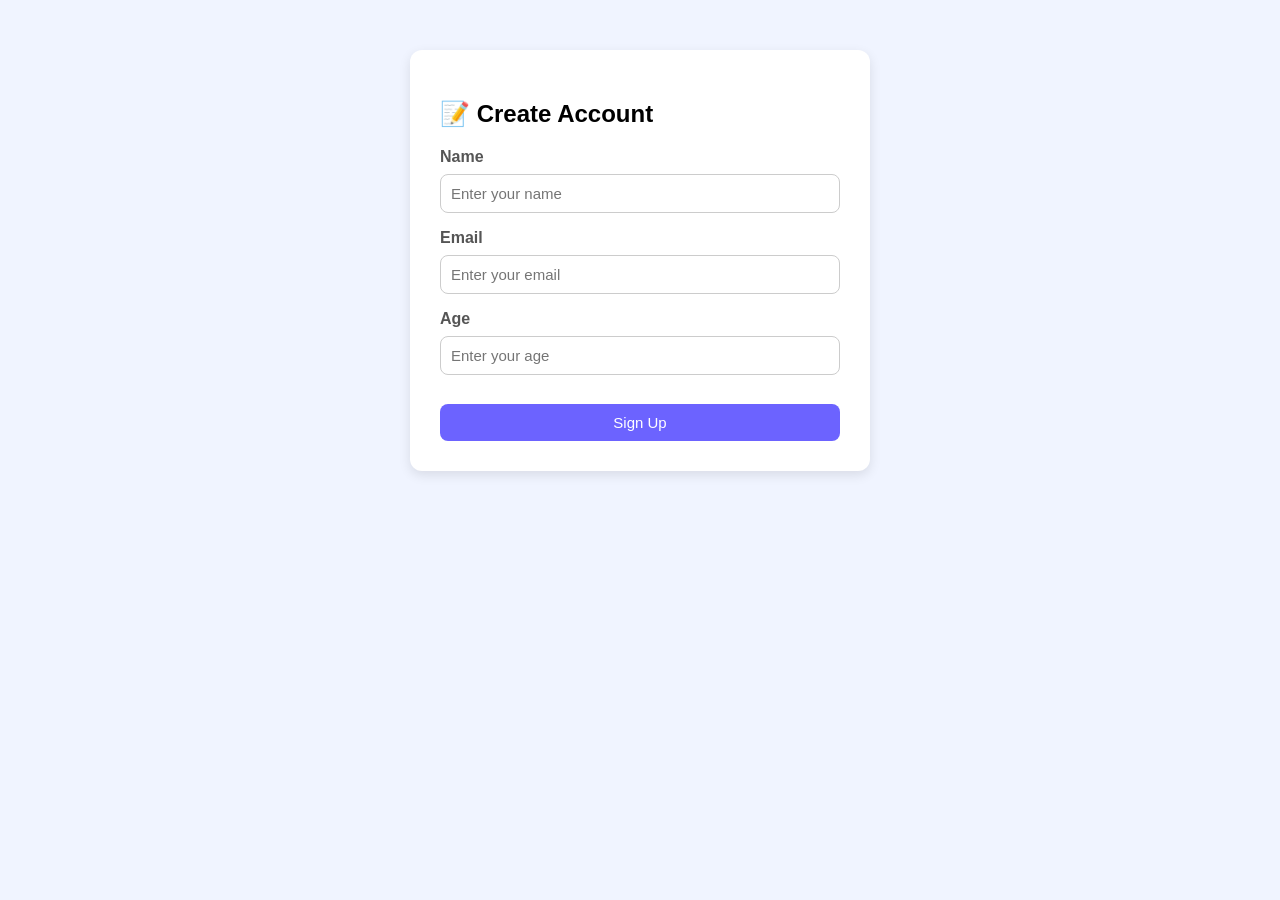
<file: Loginpage.html>
<!DOCTYPE html>
<html lang="en">
<head>
  <meta charset="UTF-8">
  <title>Sign Up</title>
  <link rel="stylesheet" href="Styles.css">
</head>
<body>
  
  <div id="signupBox">
    <h2>📝 Create Account</h2> 

    <label>Name</label>
    <input type="text" id="name" placeholder="Enter your name">
 
    <label>Email</label>
    <input type="email" id="email" placeholder="Enter your email">
 
    <label>Age</label>
    <input type="number" id="age" placeholder="Enter your age">

    <p id="error"></p>
 
    <button onclick="signup()">Sign Up</button>
  </div>
 
  <script src="Script.js"></script>

</body>
</html>
</file>
<file: Styles.css>
body {
  font-family: Arial, sans-serif;
  background: #f0f4ff;
  margin: 0;
  padding: 20px;
}

h1 {
  text-align: center;
  color: #333;
}


#signupBox, #blogBox {
  background: white;
  max-width: 400px;
  margin: 30px auto;
  padding: 30px;
  border-radius: 12px;
  box-shadow: 0 4px 12px rgba(0,0,0,0.1);
}


#blogBox {
  max-width: 600px;
  display: none;
}


input, textarea {
  width: 100%;
  padding: 10px;
  margin: 8px 0 16px 0;
  border: 1px solid #ccc;
  border-radius: 8px;
  box-sizing: border-box;
  font-size: 15px;
}
 

button {
  background: #6c63ff;
  color: white;
  border: none;
  padding: 10px 20px;
  border-radius: 8px;
  cursor: pointer;
  font-size: 15px;
  width: 100%;
}
 

button:hover {
  background: #574fd6;
}
 

label {
  font-weight: bold;
  color: #555;
}
 

.post {
  background: #fff;
  border: 1px solid #ddd;
  border-radius: 10px;
  padding: 16px;
  margin-top: 16px;
}
 

.post h3 { margin: 0 0 6px 0; color: #333; }

.post p  { color: #555; margin: 0 0 8px 0; }

.post small { color: #aaa; }
 
#error { color: red; font-size: 13px; }
</file>
